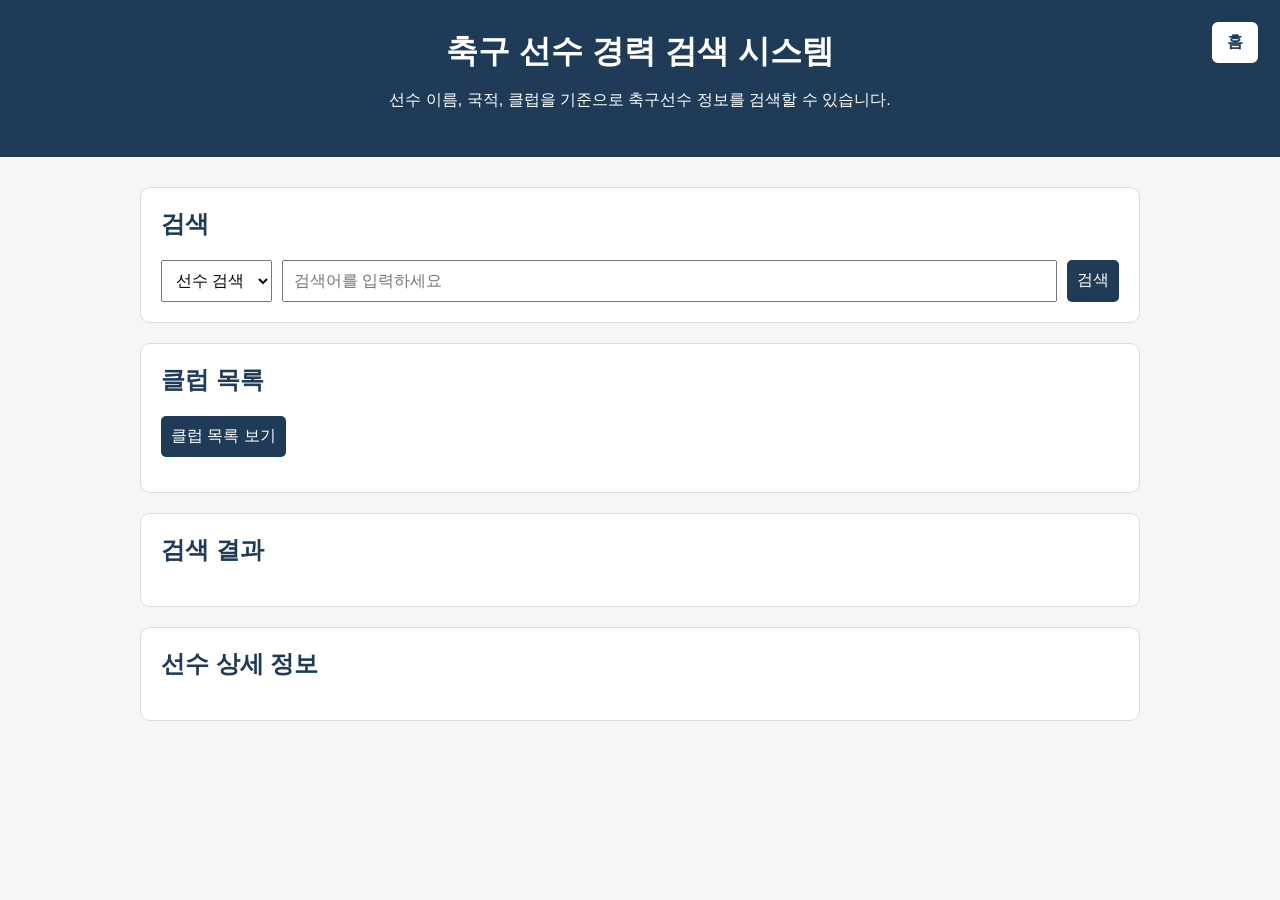
<file: frontend/index.html>
<!DOCTYPE html>
<html lang="ko">
<head>
    <meta charset="UTF-8">
    <meta name="viewport" content="width=device-width, initial-scale=1.0">
    <title>축구 선수 경력 검색 시스템</title>
    <link rel="stylesheet" href="style.css">
</head>
<body>
    <a href="index.html" class="home-button">
        홈
    </a>

    <header>
        <h1>축구 선수 경력 검색 시스템</h1>
        <p>선수 이름, 국적, 클럽을 기준으로 축구선수 정보를 검색할 수 있습니다.</p>
    </header>

    <main>
        <section class="search-section">
            <h2>검색</h2>

            <div class="search-box-wrapper">
                <div class="search-box">
                    <select id="searchType">
                        <option value="player">선수 검색</option>
                        <option value="country">국적 검색</option>
                        <option value="club">클럽 검색</option>
                    </select>

                    <input 
                        type="text" 
                        id="searchInput" 
                        placeholder="검색어를 입력하세요"
                    >

                    <button id="searchButton">검색</button>
                </div>

                <div id="searchResults" class="autocomplete-box"></div>
            </div>
        </section>

        <section class="club-list-section">
            <h2>클럽 목록</h2>
            <button id="loadClubsButton">클럽 목록 보기</button>

            <div id="clubList" class="result-box">
                <!-- 클럽 목록이 여기에 표시됩니다 -->
            </div>
        </section>

        <section class="result-section">
            <h2>검색 결과</h2>

            <div id="searchResults" class="result-box">
                <!-- 검색 결과가 여기에 표시됩니다 -->
            </div>
        </section>

        <section class="detail-section">
            <h2>선수 상세 정보</h2>

            <div id="playerDetail" class="result-box">
                <!-- 선수 상세 정보가 여기에 표시됩니다 -->
            </div>
        </section>
    </main>

    <script src="app.js"></script>
</body>
</html>
</file>
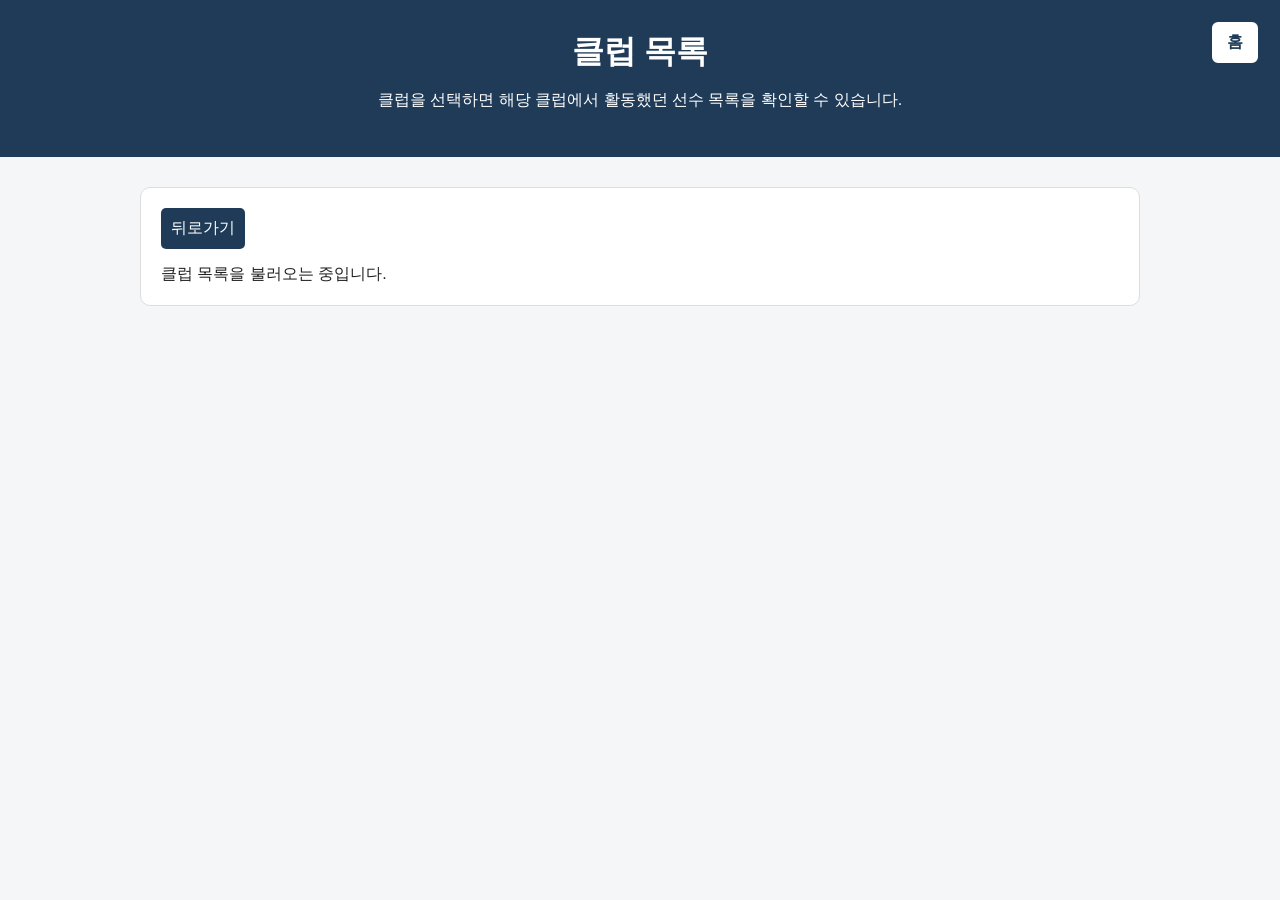
<file: frontend/club-list.html>
<!DOCTYPE html>
<html lang="ko">
<head>
    <meta charset="UTF-8">
    <meta name="viewport" content="width=device-width, initial-scale=1.0">
    <title>클럽 목록</title>
    <link rel="stylesheet" href="style.css">
</head>
<body>
    <a href="index.html" class="home-button">
        홈
    </a>

    <header>
        <h1>클럽 목록</h1>
        <p>클럽을 선택하면 해당 클럽에서 활동했던 선수 목록을 확인할 수 있습니다.</p>
    </header>

    <main>
        <section>
            <button onclick="history.back()">뒤로가기</button>

            <div id="clubListPage" class="result-box">
                클럽 목록을 불러오는 중입니다.
            </div>
        </section>
    </main>

    <script src="club-list.js"></script>
</body>
</html>
</file>
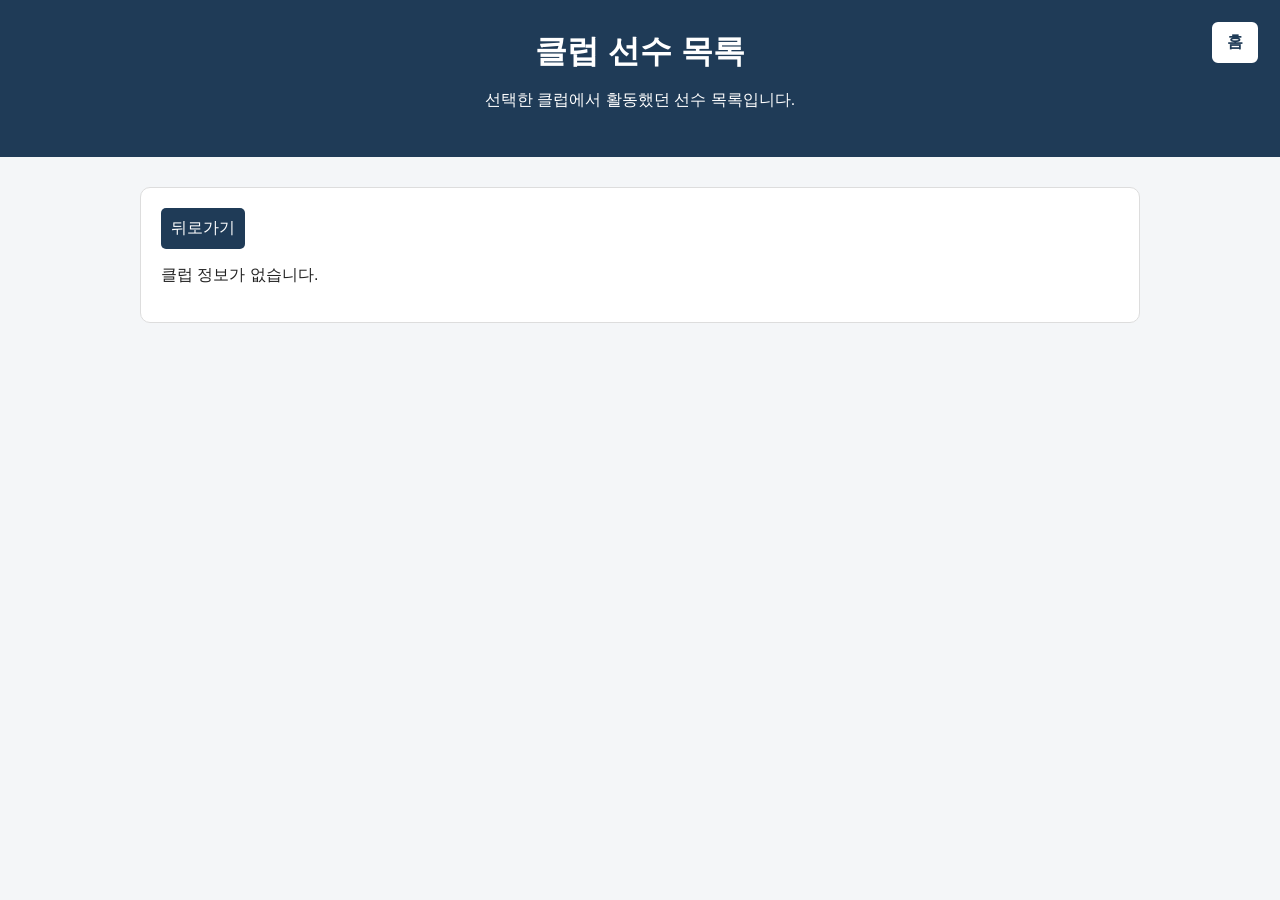
<file: frontend/club.html>
<!DOCTYPE html>
<html lang="ko">
<head>
    <meta charset="UTF-8">
    <meta name="viewport" content="width=device-width, initial-scale=1.0">
    <title>클럽 선수 목록</title>
    <link rel="stylesheet" href="style.css">
</head>
<body>
    <a href="index.html" class="home-button">
        홈
    </a>

    <header>
        <h1 id="clubTitle">클럽 선수 목록</h1>
        <p>선택한 클럽에서 활동했던 선수 목록입니다.</p>
    </header>

    <main>
        <section>
            <button onclick="history.back()">뒤로가기</button>

            <div id="clubPlayers" class="result-box">
                선수 목록을 불러오는 중입니다.
            </div>
        </section>
    </main>

    <script src="club.js"></script>
</body>
</html>
</file>
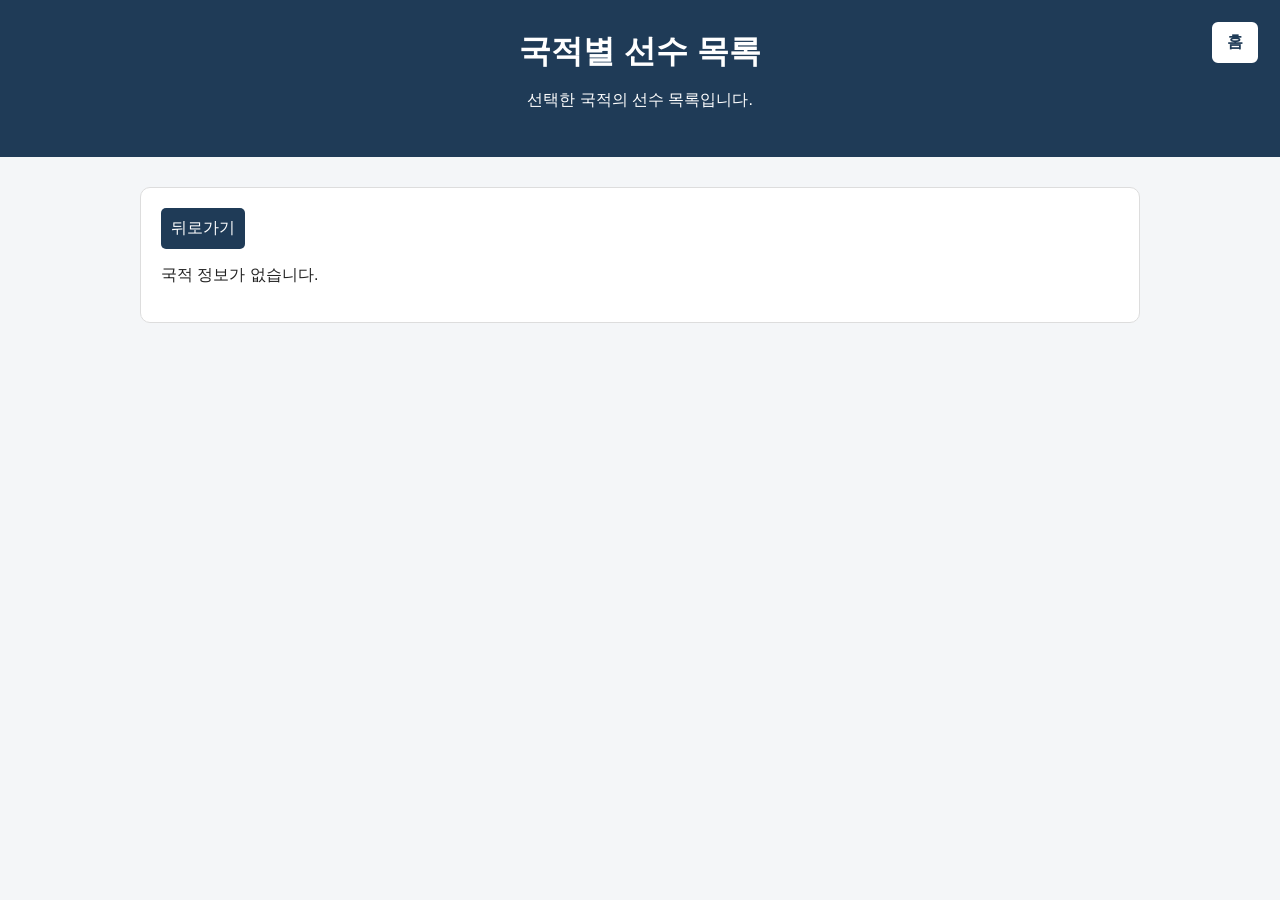
<file: frontend/country.html>
<!DOCTYPE html>
<html lang="ko">
<head>
    <meta charset="UTF-8">
    <meta name="viewport" content="width=device-width, initial-scale=1.0">
    <title>국적별 선수 목록</title>
    <link rel="stylesheet" href="style.css">
</head>
<body>
    <a href="index.html" class="home-button">
        홈
    </a>

    <header>
        <h1 id="countryTitle">국적별 선수 목록</h1>
        <p>선택한 국적의 선수 목록입니다.</p>
    </header>

    <main>
        <section>
            <button onclick="history.back()">뒤로가기</button>

            <div id="countryPlayers" class="result-box">
                선수 목록을 불러오는 중입니다.
            </div>
        </section>
    </main>

    <script src="country.js"></script>
</body>
</html>
</file>
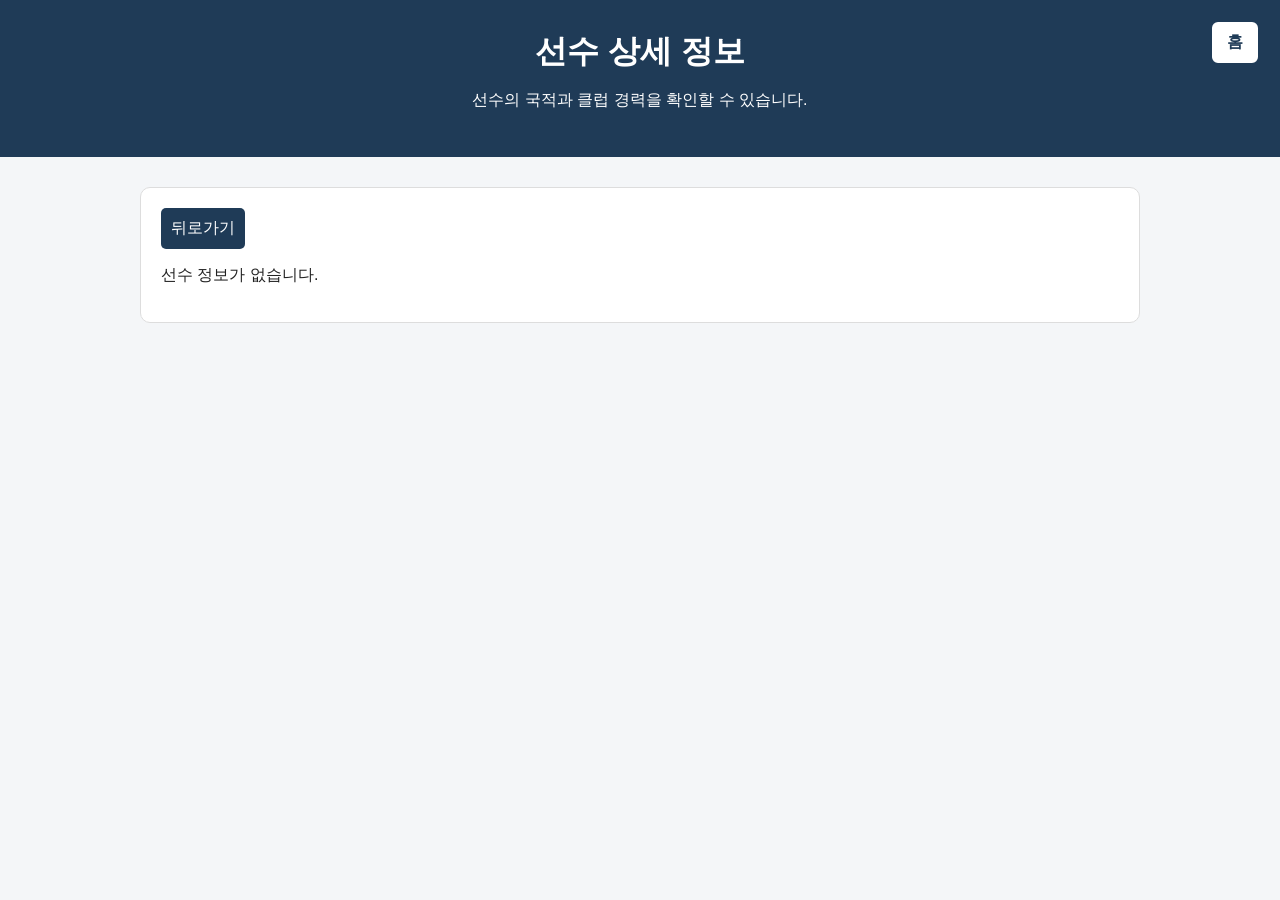
<file: frontend/player.html>
<!DOCTYPE html>
<html lang="ko">
<head>
    <meta charset="UTF-8">
    <meta name="viewport" content="width=device-width, initial-scale=1.0">
    <title>선수 상세 정보</title>
    <link rel="stylesheet" href="style.css">
</head>
<body>
    <a href="index.html" class="home-button">
        홈
    </a>

    <header>
        <h1>선수 상세 정보</h1>
        <p>선수의 국적과 클럽 경력을 확인할 수 있습니다.</p>
    </header>

    <main>
        <section>
            <button onclick="history.back()">뒤로가기</button>

            <div id="playerDetail" class="result-box">
                선수 정보를 불러오는 중입니다.
            </div>
        </section>
    </main>

    <script src="player.js"></script>
</body>
</html>
</file>
<file: frontend/style.css>
* {
    box-sizing: border-box;
}

body {
    margin: 0;
    font-family: Arial, sans-serif;
    background-color: #f4f6f8;
    color: #222;
}

header {
    background-color: #1f3b57;
    color: white;
    padding: 30px 20px;
    text-align: center;
}

header h1 {
    margin: 0 0 10px 0;
}

main {
    width: 90%;
    max-width: 1000px;
    margin: 30px auto;
}

section {
    background-color: white;
    margin-bottom: 20px;
    padding: 20px;
    border-radius: 10px;
    border: 1px solid #ddd;
}

h2 {
    margin-top: 0;
    color: #1f3b57;
}

.search-box {
    display: flex;
    gap: 10px;
}

select,
input,
button {
    padding: 10px;
    font-size: 16px;
}

input {
    flex: 1;
}

button {
    background-color: #1f3b57;
    color: white;
    border: none;
    border-radius: 5px;
    cursor: pointer;
}

button:hover {
    background-color: #2f5d85;
}

.result-box {
    margin-top: 15px;
}

.result-item {
    padding: 10px;
    margin-bottom: 8px;
    background-color: #f0f3f5;
    border-radius: 6px;
    cursor: pointer;
}

.result-item:hover {
    background-color: #dfe8ef;
}

#playerDetail h3 {
    margin-top: 0;
    color: #1f3b57;
}

#playerDetail ul {
    padding-left: 20px;
}

.search-box-wrapper {
    position: relative;
}

.autocomplete-box {
    position: absolute;
    top: 55px;
    left: 0;
    right: 0;
    background-color: white;
    border: 1px solid #ddd;
    border-radius: 8px;
    max-height: 320px;
    overflow-y: auto;
    z-index: 1000;
    display: none;
}

.autocomplete-box .result-item {
    margin: 0;
    border-radius: 0;
    border-bottom: 1px solid #eee;
}

.autocomplete-box .result-item:hover {
    background-color: #e9f1f7;
}

.home-button {
    position: fixed;
    top: 20px;
    right: 20px;

    background-color: #ffffff;
    color: #1f3b57;

    border: 2px solid #1f3b57;
    border-radius: 8px;

    padding: 10px 15px;

    text-decoration: none;
    font-weight: bold;

    z-index: 9999;
}

.home-button:hover {
    background-color: #1f3b57;
    color: white;
}
</file>
